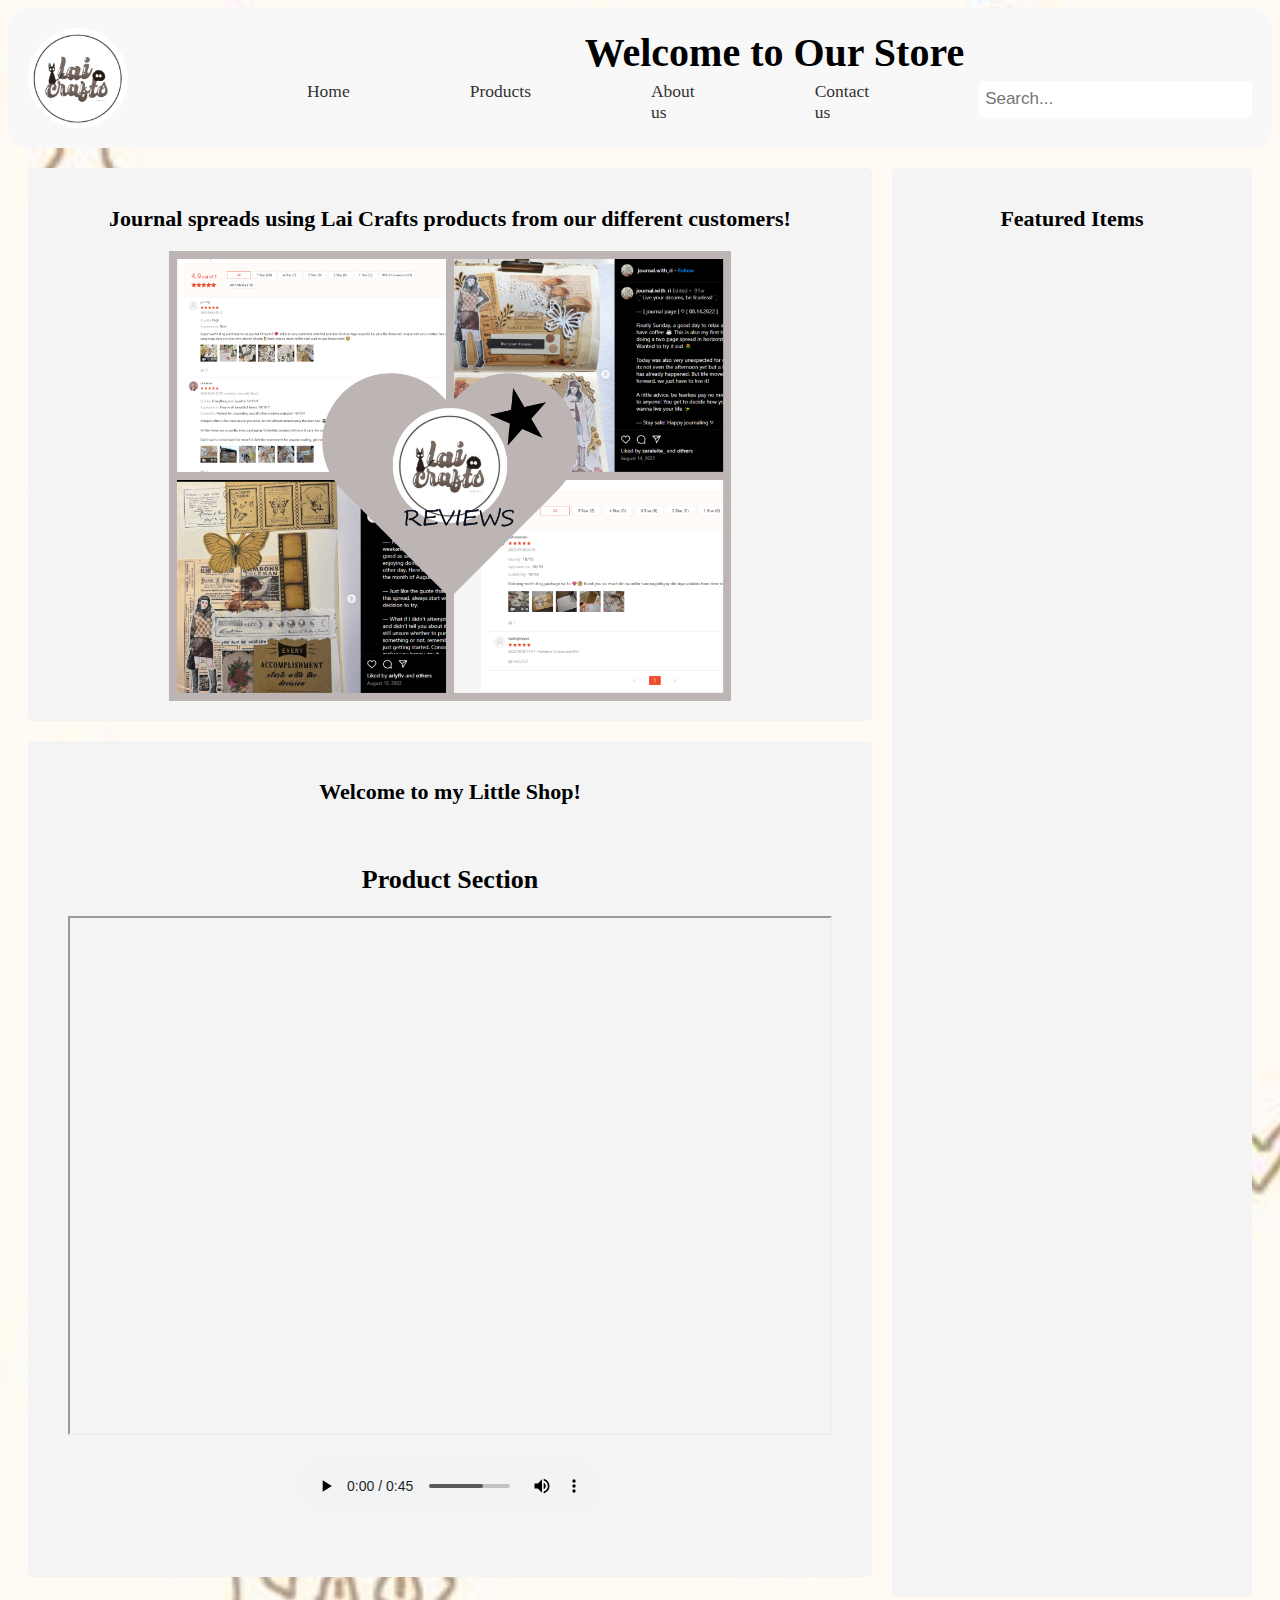
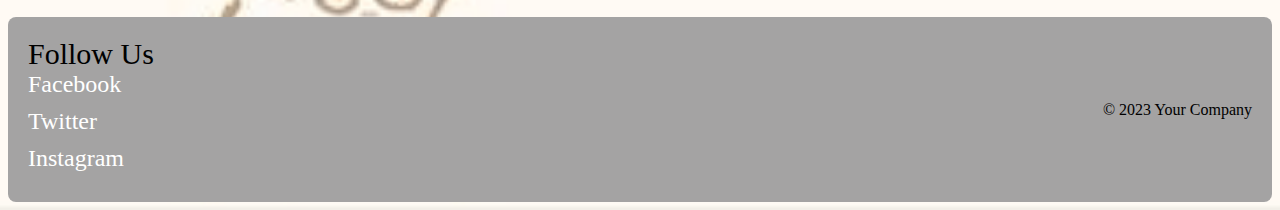
<file: index.html>
<!DOCTYPE html>
<html lang="en">
<head>
    <meta charset="UTF-8">
    <meta name="viewport" content="width=device-width, initial-scale=1.0">
    <link rel="stylesheet" type="text/css" href="style.css">
    <title>Lai Crafts</title>
</head>
<body style="background-image: url('HOME WALLPAPER4.jpg'); background-repeat: no-repeat; background-size: cover;">
    <header class="header">
        <div class="logo-container">
            <img src="LAILOGO-removebg-preview.jpg" alt="Logo" class="logo">
        </div>
        <div class="stock">
            <div class="welcome-text">
                Welcome to Our Store
            </div>
            <nav class="navbar">
                <a href="Home.html">Home</a>
                <a href="Products.html">Products</a>
                <a href="About_Us.html">About us</a>
                <a href="Contact_Us.html">Contact us</a>
                <input type="text" placeholder="Search..."> 	
            </nav>
        </div>
    </header>

    <div class="main-content">
        <div class="left-column">
            <section>
                <h2 class="h2-index">Journal spreads using Lai Crafts products from our different customers!</h2>
                <img src="LAI_REVIEW.png" alt="Reviews">
            </section>
            <article>
                <h2 class="h2-index">Welcome to my Little Shop!</h2>
                <section class="product">
                    <h2 class="section-heading">Product Section</h2>
                    <div class="product-media">
                        <div class="product-video">
                            <iframe width="760" height="515" src="https://www.youtube.com/embed/PJFLHGm-7JQ?si=yYf4VUNB8TQ6ceUc" title="YouTube video player" allow="accelerometer; autoplay; clipboard-write; encrypted-media; gyroscope; picture-in-picture; web-share" allowfullscreen></iframe>
                        </div>
                        <div class="product-audio">
                            <audio controls>
                                <source src="ADescrip.mp3" type="audio/mpeg">
                            </audio>
                        </div>
                    </div>
                </section>
            </article>
        </div>

        <aside>
            <h2 class="h2-index">Featured Items</h2>
            <div class="slideshow-container">
                <div class="slide">
                    <img src="JournalPic.jpg" alt="Item 1">
                </div>
                <div class="slide">
                    <img src="HairClipPic.jpg" alt="Item 2">
                </div>
                <div class="slide">
                    <img src="ScrapPic.jpg" alt="Item 3">
                </div>
            </div>
        </aside>
    </div>

    <footer class="footer">
        <div>
            <p class="p-footerCaption">Follow Us</p>
            <ul class="social-links">
                <li><a href="#">Facebook</a></li>
                <li><a href="#">Twitter</a></li>
                <li><a href="#">Instagram</a></li>
            </ul>
        </div>
        <div>
            <p>&copy; 2023 Your Company</p>
        </div>
    </footer>
</body>
</html>
</file>
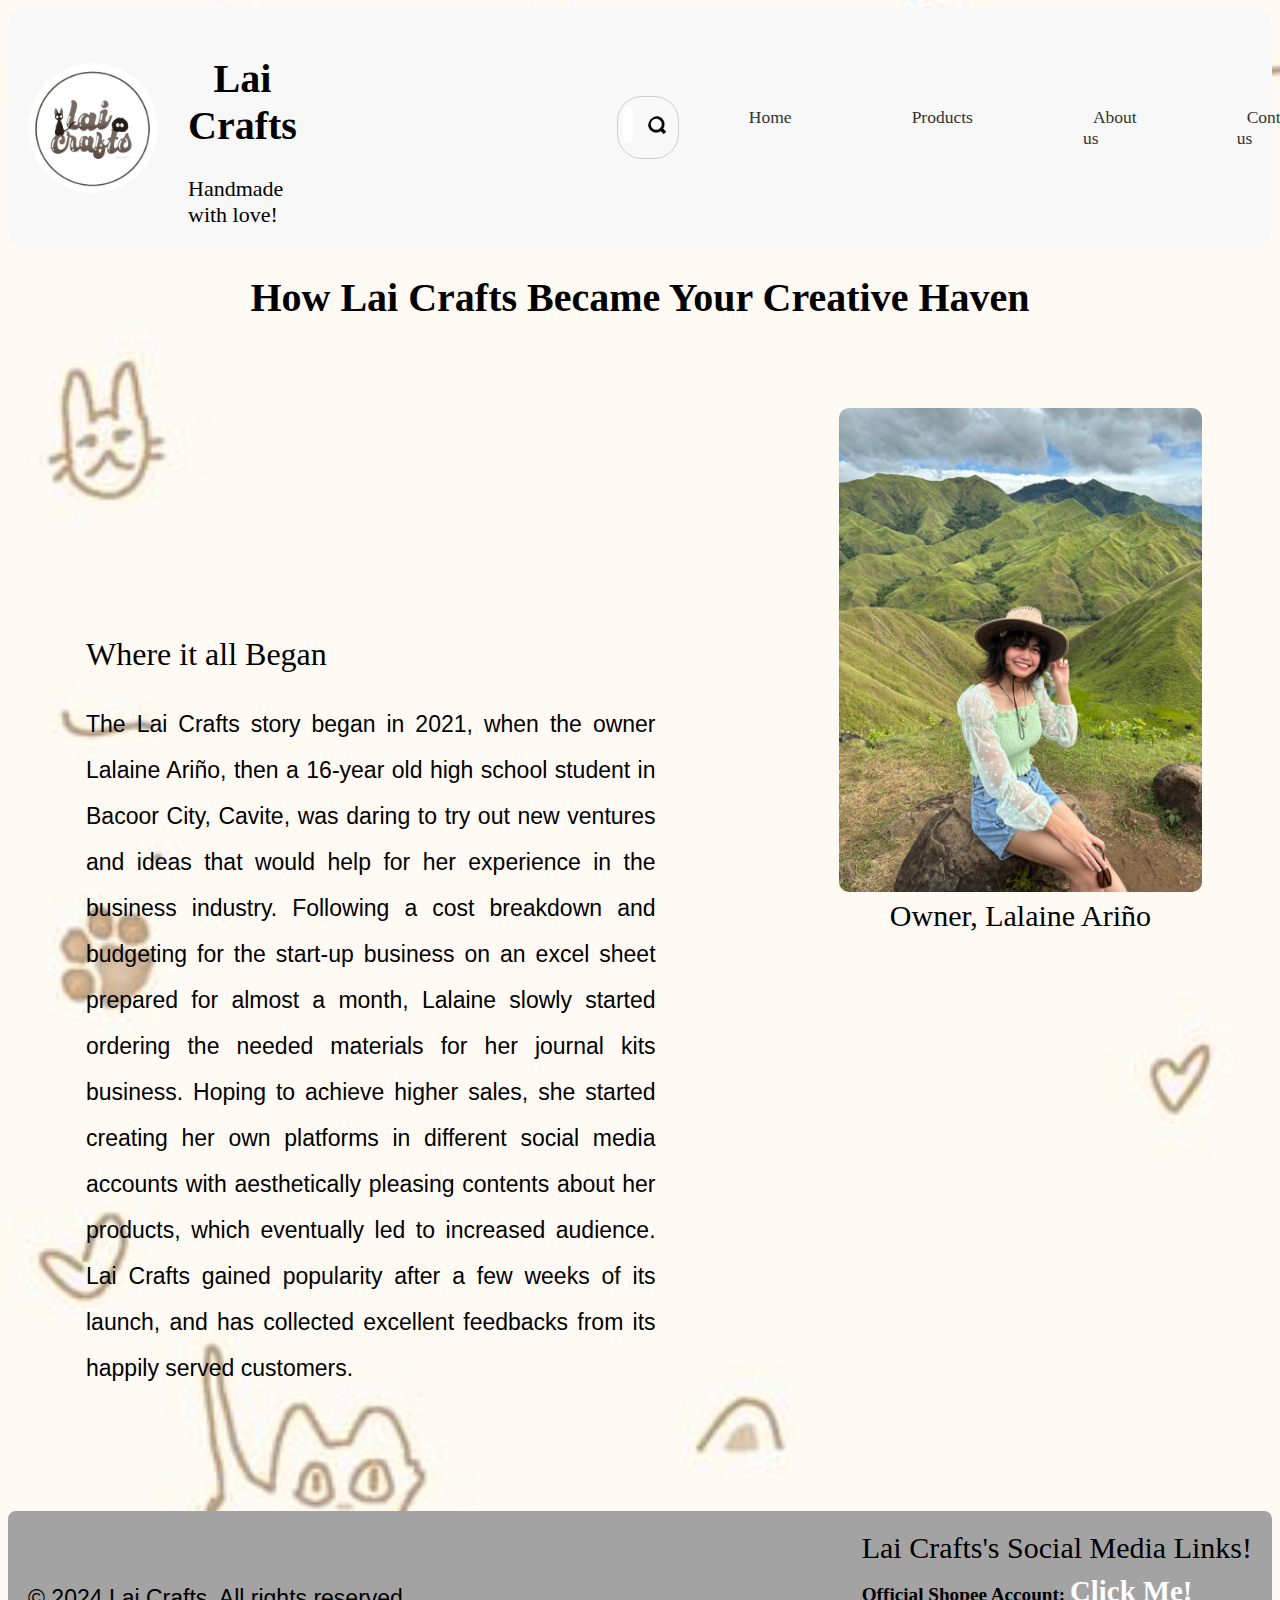
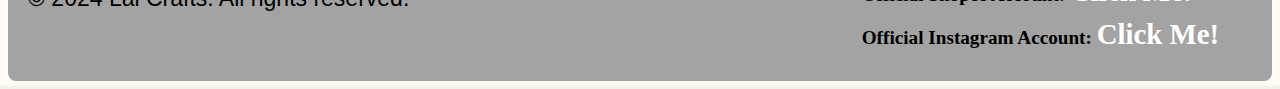
<file: About_Us.html>
<!DOCTYPE html>
<html lang="en">
<head>
    <meta charset="UTF-8">
    <meta name="viewport" content="width=device-width, initial-scale=1.0">
    <link rel="stylesheet" type="text/css" href="style.css">
    <title>Home Page</title>
</head>
<body style="background-image: url('HOME WALLPAPER4.jpg'); background-repeat: no-repeat; background-size: cover;">
    <header class="header">
        <div class="logo-container">
		<a href = "index.html">
            <div class="logo">
                <img src="LAILOGO-removebg-preview.jpg" alt="LOGO" width="300" height="130">
            </div>
		</a>
			<div class ="stock">
				<h1 class="welcome-text">Lai Crafts</h1>
					<span>Handmade with love!</span>		
			</div>
		</div>
		<div class="search-container">
			<input type="text" id="search-box" placeholder="Search...">
				<button type="submit" id="search-button"><img src="search-icon.jpg" alt="Search"></button>
		</div>
        <nav>
            <ul class="navbar">
                <li><a href="Home.html">Home</a></li>
                <li><a href="Products.html">Products</a></li>
                <li><a href="About_Us.html">About us</a></li>
                <li><a href="Contact_Us.html">Contact us</a></li>
            </ul>
        </nav>
    </header>
	<main>
	<h1 class="welcome-text">How Lai Crafts Became Your Creative Haven</h1>

<div class="crafts-container">
	<div class="crafts-text">
		<p class="crafts-title">Where it all Began</p>
		<p class="crafts-description">The Lai Crafts story began in 2021, when the owner Lalaine Ariño, then a 16-year old high school student in Bacoor City, Cavite, was daring to try out new ventures and ideas that would help for her experience in the business industry. Following a cost breakdown and budgeting for the start-up business on an excel sheet prepared for almost a month, Lalaine slowly started ordering the needed materials for her journal kits business. Hoping to achieve higher sales, she started creating her own platforms in different social media accounts with aesthetically pleasing contents about her products, which eventually led to increased audience. Lai Crafts gained popularity after a few weeks of its launch, and has collected excellent feedbacks from its happily served customers.</p>		
	</div>
	<div class="crafts-image">
		<figure>
			<img src="LALAINE.jpg" alt="Lai Image">
			<figcaption class="fig-caption">Owner, Lalaine Ariño</figcaption>
		</figure>
	</div>
</div>
	</main>
<footer class="footer">
  <p class="crafts-description">&copy; 2024 Lai Crafts. All rights reserved.</p>
  <ul class="social-links">
    <li>
      <p class="p-footerCaption">Lai Crafts's Social Media Links!</p>
    </li>
    <li>
      <h3>Official Shopee Account: <a href="https://shopee.ph/laicrafts" target="_blank">Click Me!</a></h3>
    </li>
    <li>
      <h3>Official Instagram Account: <a href="https://www.instagram.com/_laicrafts/" target="_blank">Click Me!</a></h3>
    </li>
  </ul>
</footer>
 
</body>
</html>
</file>
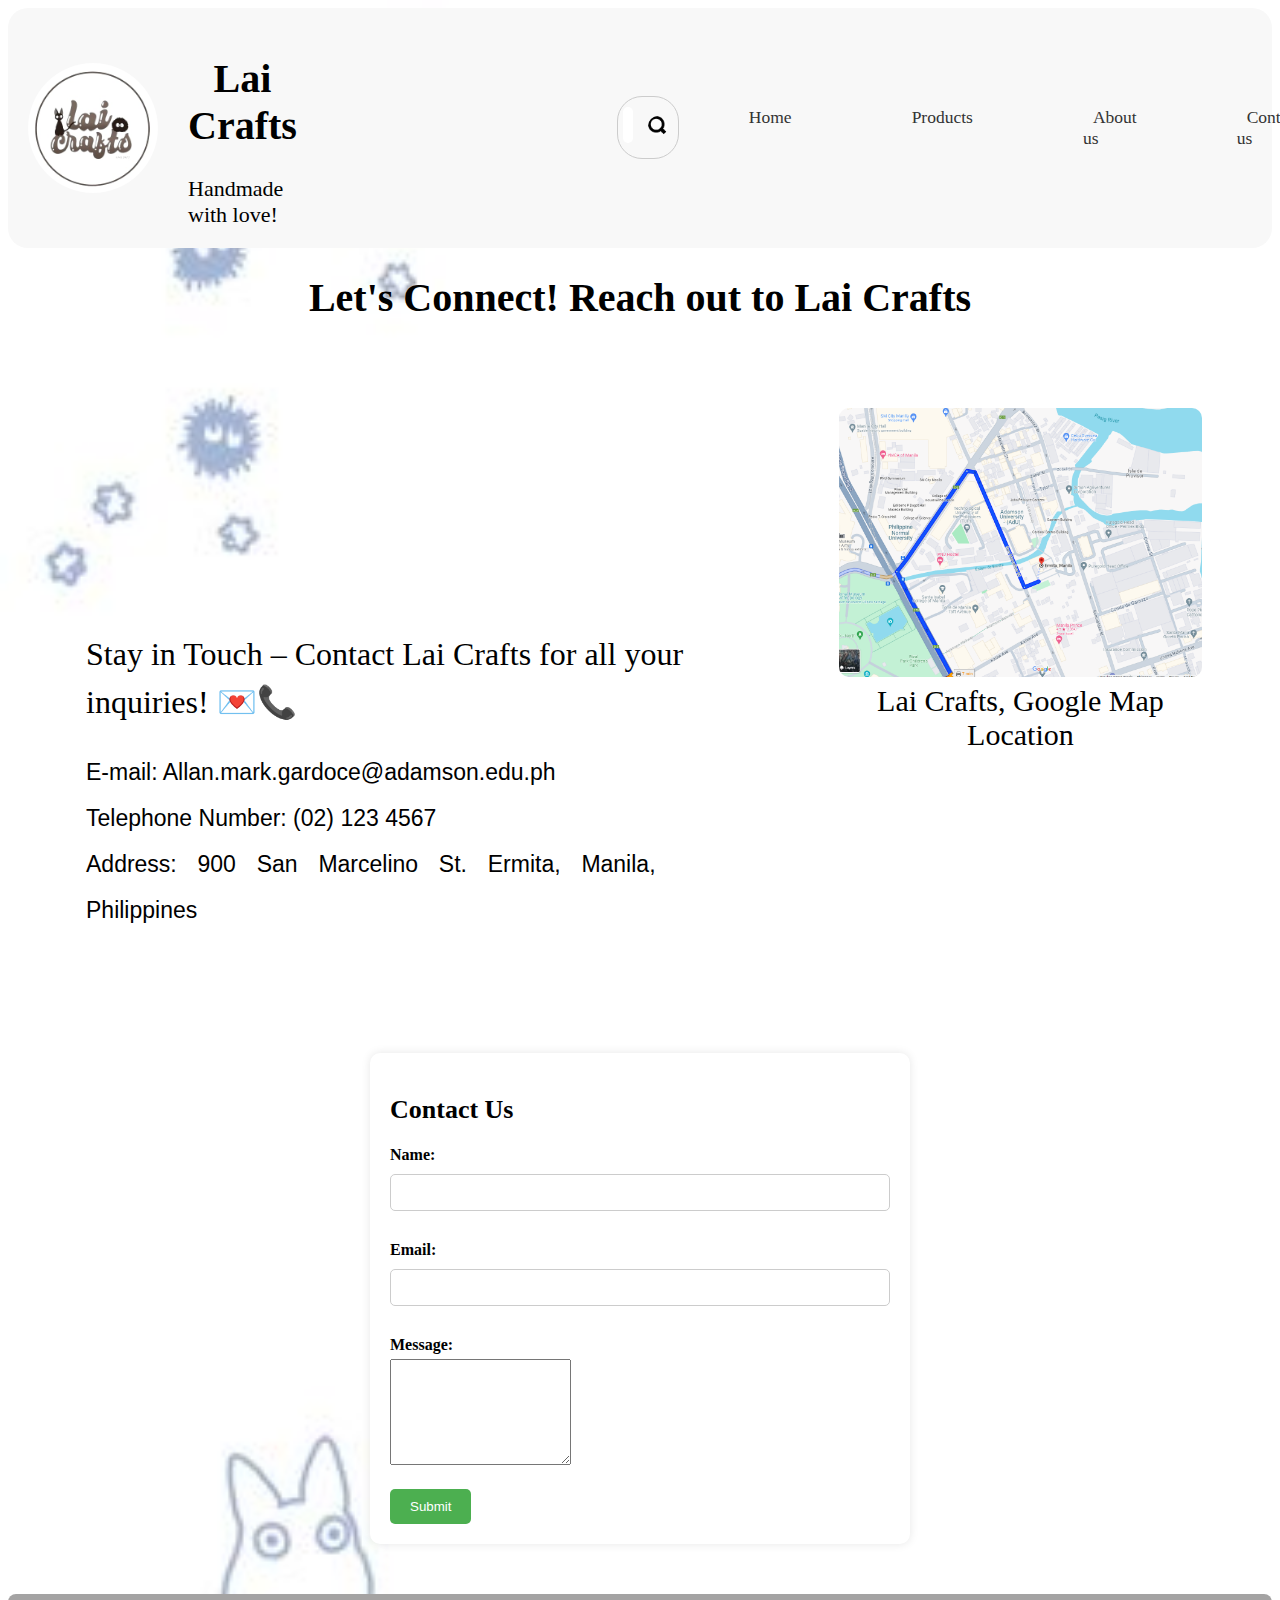
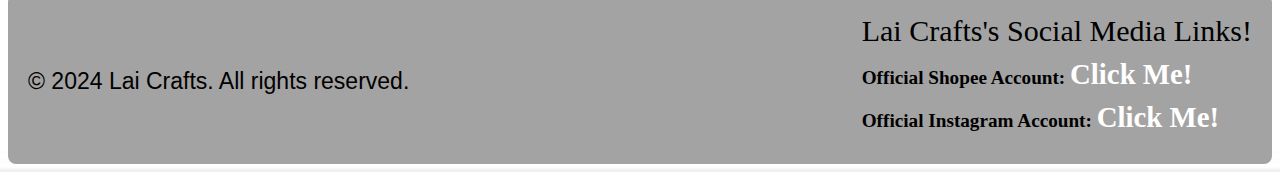
<file: Contact_Us.html>
<!DOCTYPE html>
<html lang="en">
<head>
    <meta charset="UTF-8">
    <meta name="viewport" content="width=device-width, initial-scale=1.0">
    <link rel="stylesheet" type="text/css" href="style.css">
    <title>Home Page</title>
</head>
<body style="background-image: url('HOME WALLPAPER3.jpg'); background-repeat: no-repeat; background-size: cover;">
    <header class="header">
        <div class="logo-container">
		<a href = "index.html">
            <div class="logo">
                <img src="LAILOGO-removebg-preview.jpg" alt="LOGO" width="300" height="130">
            </div>
		</a>
			<div class ="stock">
				<h1 class="welcome-text">Lai Crafts</h1>
					<span>Handmade with love!</span>		
			</div>
		</div>
		<div class="search-container">
			<input type="text" id="search-box" placeholder="Search...">
				<button type="submit" id="search-button"><img src="search-icon.jpg" alt="Search"></button>
		</div>
        <nav>
            <ul class="navbar">
                <li><a href="Home.html">Home</a></li>
                <li><a href="Products.html">Products</a></li>
                <li><a href="About_Us.html">About us</a></li>
                <li><a href="Contact_Us.html">Contact us</a></li>
            </ul>
        </nav>
    </header>
<main>
	<h1 class="welcome-text">Let's Connect! Reach out to Lai Crafts</h1>

<div class="crafts-container">
	<div class="crafts-text">
		<p class="crafts-title">Stay in Touch – Contact Lai Crafts for all your inquiries! 💌📞</p>
		<p class="crafts-description"> E-mail: Allan.mark.gardoce@adamson.edu.ph<br>
		Telephone Number: (02) 123 4567 <br>
		Address: 900 San Marcelino St. Ermita, Manila, Philippines</p>		
	</div>
	<div class="crafts-image">
		<figure>
  		 	<img src="AddressPic.png" alt="Location Image">
    			<figcaption class="fig-caption">Lai Crafts, Google Map Location</figcaption>
		</figure>
	</div>
</div>
<div class="container4Contact">
    <h2>Contact Us</h2>
    <form>
        <div class="form-group">
            <label for="name">Name:</label>
            <input type="text" id="name" name="name" required>
        </div>
        <div class="form-group">
            <label for="email">Email:</label>
            <input type="email" id="email" name="email" required>
        </div>
        <div class="form-group">
            <label for="message">Message:</label>
            <textarea id="message" name="message" required></textarea>
        </div>
        <input type="submit" value="Submit">
    </form>
</div>
</main>
<footer class="footer">
  <p class="crafts-description">&copy; 2024 Lai Crafts. All rights reserved.</p>
  <ul class="social-links">
    <li>
      <p class="p-footerCaption">Lai Crafts's Social Media Links!</p>
    </li>
    <li>
      <h3>Official Shopee Account: <a href="https://shopee.ph/laicrafts" target="_blank">Click Me!</a></h3>
    </li>
    <li>
      <h3>Official Instagram Account: <a href="https://www.instagram.com/_laicrafts/" target="_blank">Click Me!</a></h3>
    </li>
  </ul>
</footer>
</body>

</html>
</file>
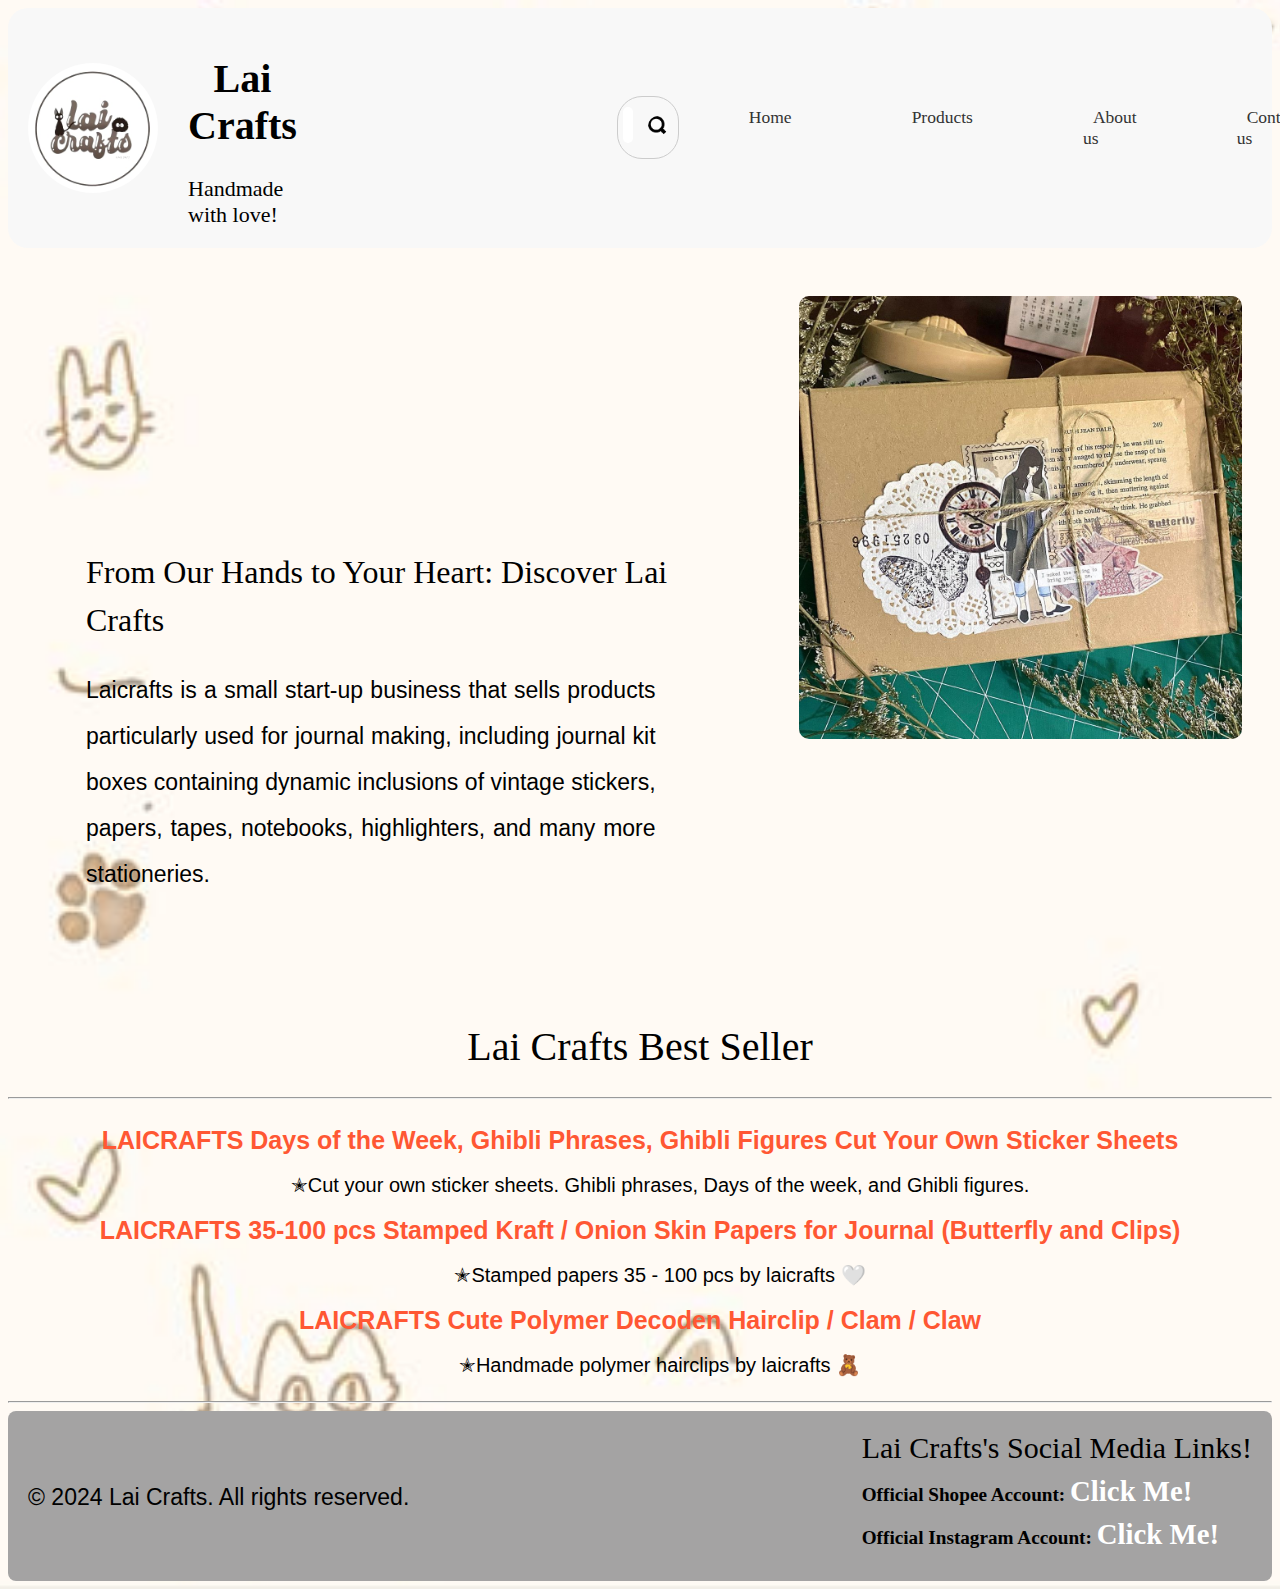
<file: Home.html>
<!DOCTYPE html>
<html lang="en">
<head>
    <meta charset="UTF-8">
    <meta name="viewport" content="width=device-width, initial-scale=1.0">
    <link rel="stylesheet" type="text/css" href="style.css">
    <title>Home Page</title>
</head>
<body style="background-image: url('HOME WALLPAPER4.jpg'); background-repeat: no-repeat; background-size: cover;">
    <header class="header">
        <div class="logo-container">
		<a href = "index.html">
            <div class="logo">
                <img src="LAILOGO-removebg-preview.jpg" alt="LOGO" width="300" height="130">
            </div>
		</a>
			<div class ="stock">
				<h1 class="welcome-text">Lai Crafts</h1>
					<span>Handmade with love!</span>		
			</div>
		</div>
		<div class="search-container">
			<input type="text" id="search-box" placeholder="Search...">
				<button type="submit" id="search-button"><img src="search-icon.jpg" alt="Search"></button>
		</div>
        <nav>
            <ul class="navbar">
                <li><a href="Home.html">Home</a></li>
                <li><a href="Products.html">Products</a></li>
                <li><a href="About_Us.html">About us</a></li>
                <li><a href="Contact_Us.html">Contact us</a></li>
            </ul>
        </nav>
    </header>
	&nbsp;
	<main>
	<div class="crafts-container">
	<div class="crafts-text">
		<p class="crafts-title">From Our Hands to Your Heart: Discover Lai Crafts</p>
		<p class="crafts-description">Laicrafts is a small start-up business that sells products particularly used for journal making, including journal kit boxes containing dynamic inclusions of vintage stickers, papers, tapes, notebooks, highlighters, and many more stationeries.</p>		
	</div>
	<div class="crafts-image">
		<img src="LaiCrafts1.jpg" alt="Lai Crafts Image" width="80%" height="auto">
	</div>
</div>
<p class="crafts-title2">Lai Crafts Best Seller</p>
<hr>
<dl>
    <dt><a href="Products.html">LAICRAFTS Days of the Week, Ghibli Phrases, Ghibli Figures Cut Your Own Sticker Sheets</a></dt>
        <dd>✭Cut your own sticker sheets. Ghibli phrases, Days of the week, and Ghibli figures.</dd>
    <dt><a href="Products.html">LAICRAFTS 35-100 pcs Stamped Kraft / Onion Skin Papers for Journal (Butterfly and Clips)</a></dt>
        <dd>✭Stamped papers 35 - 100 pcs by laicrafts 🤍</dd>
    <dt><a href="Products.html">LAICRAFTS Cute Polymer Decoden Hairclip / Clam / Claw</a></dt>
        <dd>✭Handmade polymer hairclips by laicrafts 🧸</dd>
</dl>
<hr>
</main>
<footer class="footer">
  <p class="crafts-description">&copy; 2024 Lai Crafts. All rights reserved.</p>
  <ul class="social-links">
    <li>
      <p class="p-footerCaption">Lai Crafts's Social Media Links!</p>
    </li>
    <li>
      <h3>Official Shopee Account: <a href="https://shopee.ph/laicrafts" target="_blank">Click Me!</a></h3>
    </li>
    <li>
      <h3>Official Instagram Account: <a href="https://www.instagram.com/_laicrafts/" target="_blank">Click Me!</a></h3>
    </li>
  </ul>
</footer>
</body>
</html>
</file>
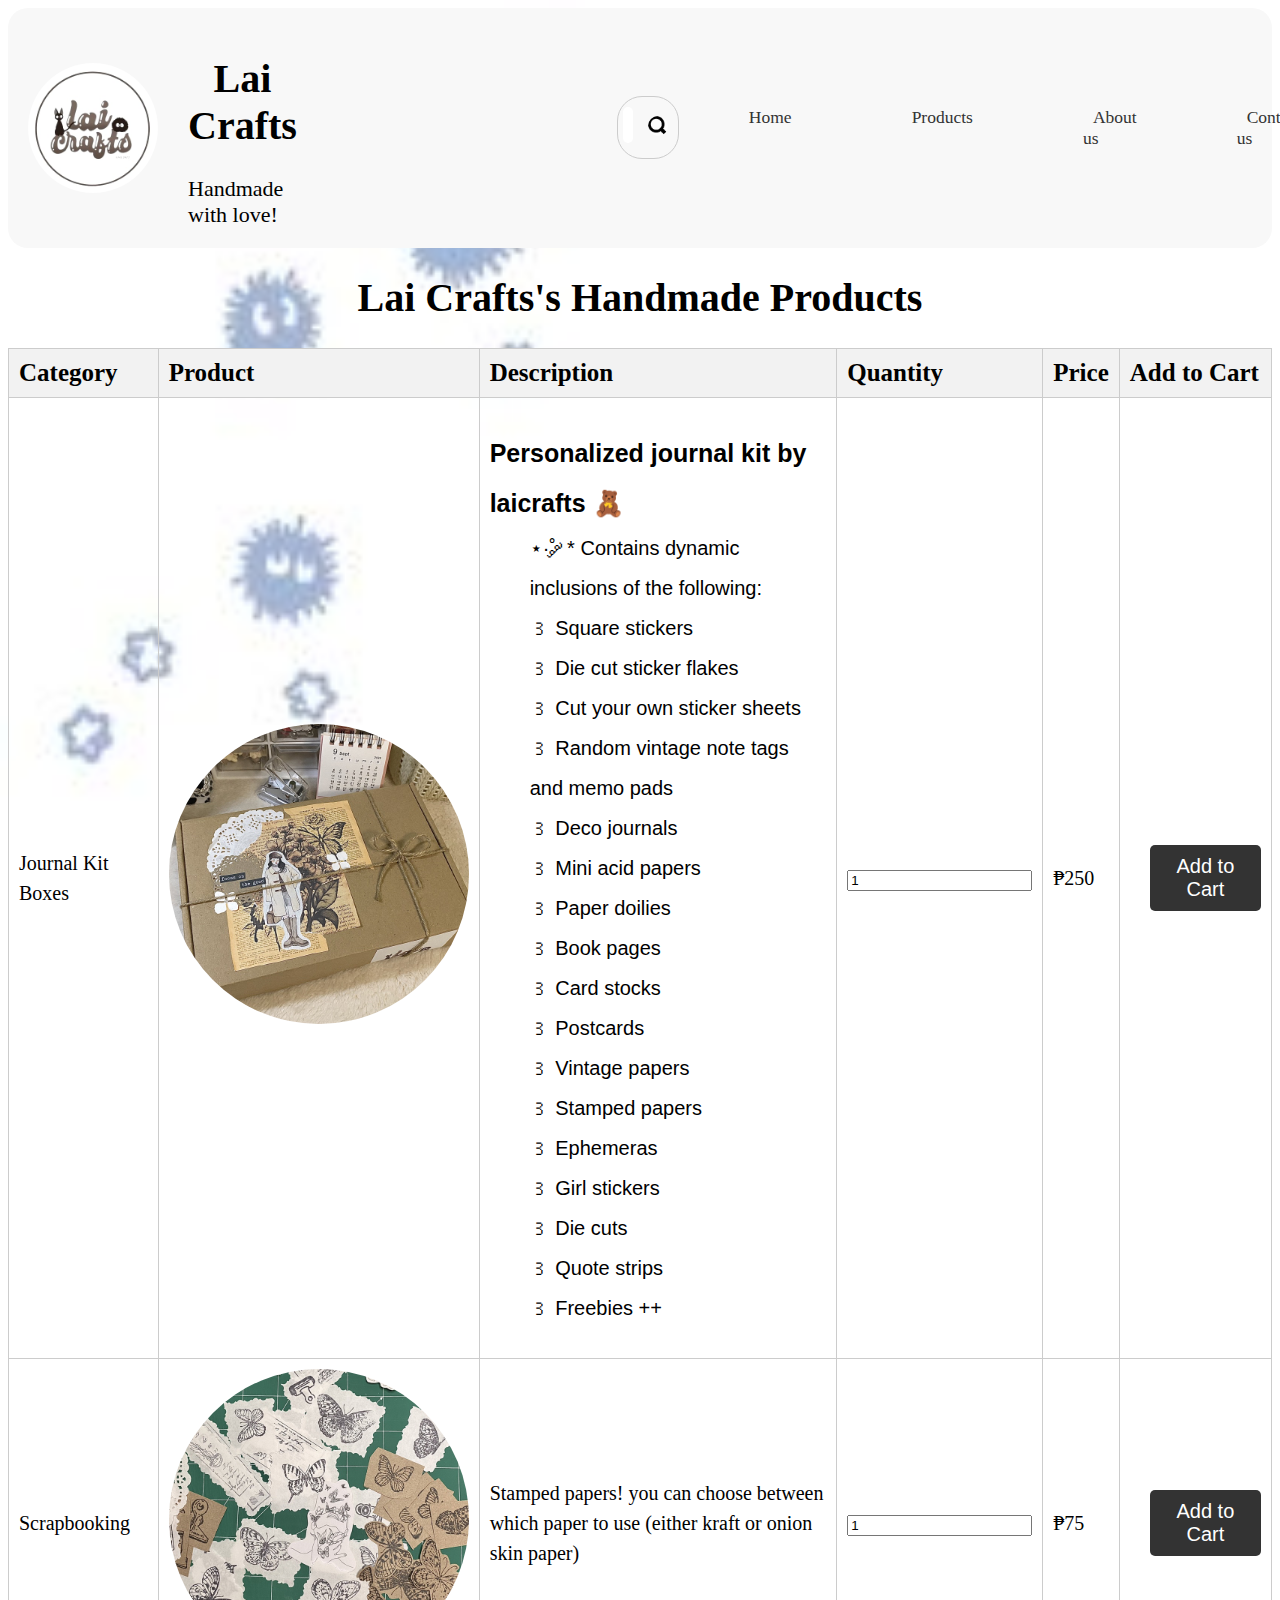
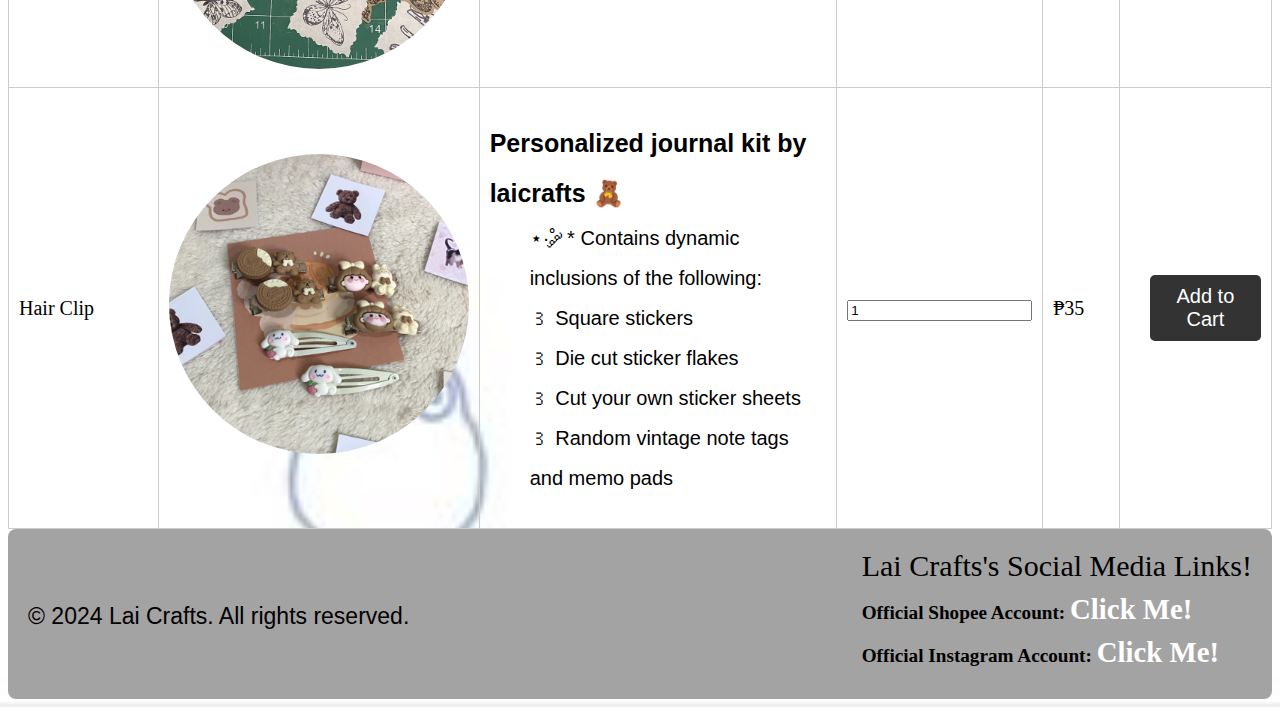
<file: Products.html>
<!DOCTYPE html>
<html lang="en">
<head>
    <meta charset="UTF-8">
    <meta name="viewport" content="width=device-width, initial-scale=1.0">
    <link rel="stylesheet" type="text/css" href="style.css">
    <title>Home Page</title>
</head>
<body style="background-image: url('HOME WALLPAPER3.jpg'); background-repeat: no-repeat; background-size: cover;">
    <header class="header">
        <div class="logo-container">
		<a href = "index.html">
            <div class="logo">
                <img src="LAILOGO-removebg-preview.jpg" alt="LOGO" width="300" height="130">
            </div>
		</a>
			<div class ="stock">
				<h1 class="welcome-text">Lai Crafts</h1>
					<span>Handmade with love!</span>		
			</div>
		</div>
		<div class="search-container">
			<input type="text" id="search-box" placeholder="Search...">
				<button type="submit" id="search-button"><img src="search-icon.jpg" alt="Search"></button>
		</div>
        <nav>
            <ul class="navbar">
                <li><a href="Home.html">Home</a></li>
                <li><a href="Products.html">Products</a></li>
                <li><a href="About_Us.html">About us</a></li>
                <li><a href="Contact_Us.html">Contact us</a></li>
            </ul>
        </nav>
    </header>
<main>
 <h1 class="welcome-text">Lai Crafts's Handmade Products</h1>
<table class="product-table">
  <thead>
    <tr>
      <th>Category</th>
      <th>Product</th>
      <th>Description</th>
      <th>Quantity</th>
      <th>Price</th>
      <th>Add to Cart</th>
    </tr>
  </thead>
  <tbody>
    <tr>
      <td>Journal Kit Boxes</td>
      <td><img src="JournalPic.jpg" alt="Product Image"></td>
	  <td>
      <dl class="dl-2">
		<dt>Personalized journal kit by laicrafts 🧸</dt>
		 <dd>⋆·˚ ༘ * Contains dynamic inclusions of the following:</dd>
		 <dd>꒱ Square stickers</dd>
		 <dd>꒱ Die cut sticker flakes</dd>
		 <dd>꒱ Cut your own sticker sheets</dd>
		 <dd>꒱ Random vintage note tags and memo pads</dd>
		 <dd>꒱ Deco journals</dd>
		 <dd>꒱ Mini acid papers</dd>
		 <dd>꒱ Paper doilies</dd>
		 <dd>꒱ Book pages</dd>
		 <dd>꒱ Card stocks</dd>
		 <dd>꒱ Postcards</dd>
		 <dd>꒱ Vintage papers</dd>
		 <dd>꒱ Stamped papers</dd>
		 <dd>꒱ Ephemeras</dd>
		 <dd>꒱ Girl stickers</dd>
		 <dd>꒱ Die cuts</dd>
		 <dd>꒱ Quote strips</dd>
		 <dd>꒱ Freebies ++</dd>
		</dl>
		</td>
      <td><input type="number" min="1" value="1"></td>
      <td>₱250</td>
      <td><button class="add-to-cart-button">Add to Cart</button></td>
    </tr>
    <tr>
      <td>Scrapbooking</td>
      <td><img src="ScrapPic.jpg" alt="Product Image"></td>
      <td>Stamped papers! you can choose between which paper to use (either kraft or onion skin paper)</td>
      <td><input type="number" min="1" value="1"></td>
      <td>₱75</td>
      <td><button class="add-to-cart-button">Add to Cart</button></td>
    </tr>
    <tr>
      <td>Hair Clip</td>
      <td><img src="HairClipPic.jpg" alt="Product Image"></td>
      <td>
    <dl class="dl-2">
		<dt>Personalized journal kit by laicrafts 🧸</dt>
			<dd>⋆·˚ ༘ * Contains dynamic inclusions of the following:</dd>
			<dd>꒱ Square stickers</dd>
			<dd>꒱ Die cut sticker flakes</dd>
			<dd>꒱ Cut your own sticker sheets</dd>
			<dd>꒱ Random vintage note tags and memo pads</dd>
	  </dl>
	  </td>
      <td><input type="number" min="1" value="1"></td>
      <td>₱35</td>
      <td><button class="add-to-cart-button">Add to Cart</button></td>
    </tr>
  </tbody>
</table>
</main>
 <footer class="footer">
  <p class="crafts-description">&copy; 2024 Lai Crafts. All rights reserved.</p>
  <ul class="social-links">
    <li>
      <p class="p-footerCaption">Lai Crafts's Social Media Links!</p>
    </li>
    <li>
      <h3>Official Shopee Account: <a href="https://shopee.ph/laicrafts" target="_blank">Click Me!</a></h3>
    </li>
    <li>
      <h3>Official Instagram Account: <a href="https://www.instagram.com/_laicrafts/" target="_blank">Click Me!</a></h3>
    </li>
  </ul>
</footer>
</body>
</html>
</file>
<file: style.css>
<style>
body {
    margin: 0;
    font-family: Arial, sans-serif;
}

.header {
    display: flex;
    justify-content: space-between;
    align-items: center;
    background-color: #f8f8f8;
    padding: 20px;
	border-radius:20px;
}
.header img {
	border-radius: 70%;
}
.logo-container {
    display: flex;
    align-items: center;
}
.logo {
    width: 100px;
    height: 100px;
    display: flex;
    align-items: center;
    margin-right: 60px;
	border-radius:20px;
}
.stock{
	display:flex;
	flex-direction:column;
	
}
.welcome-text {
	display:flex;
	flex-direction:column;
    font-size: 40px;
    font-weight: bold;
	text-align: center;
	font-family: cursive;
}
.navbar {
    display: flex;
    gap: 100px;
	
}
.navbar input[type=text] {
  float: right;
  padding: 6px;
  border: none;
  border-radius:5px;
  font-size: 17px;
}
.navbar li {
    list-style: none;
}
.navbar a {
	font-size: 17.5px;
	font-family: cursive;
    text-decoration: none;
    color: #333;
    padding: 5px 10px;
    border-radius: 5px;
    transition: background-color 0.3s;
}
.navbar a:hover {
    background-color: #ddd;
}
.product {
    padding: 20px;
    display: flex;
    justify-content: center; /* Center horizontally */
    align-items: center; /* Center vertically */
}

.product-media {
    display: flex;
    flex-direction: column; /* Stack elements vertically */
    align-items: center; /* Center elements horizontally */
    gap: 20px;
}
.tagline {
    margin-top: 10px;
    text-align: center;
    color: #666;
    font-size: 18px;
}
span{
	font-size:22px;
	font-family: cursive;
}

 .p-caption {
	font-family:cursive;
	font-size: 22px;
	max-width: 550px;
	word-wrap: break-word;
	line-height: 1.5;
	text-align: left;		
}

.p-caption2 {
	font-family:cursive;
	font-size: 22px;
	max-width: 550px;
	word-wrap: break-word;
	line-height: 1.5;
	text-align: left;		
}
 h2{
	font-size: 26px;
    font-weight: bold;
	text-align: left;
	font-family: cursive;
 }
 
 /*HOME*/
.crafts-container {
	display: flex;
	flex-wrap: wrap;
	justify-content: space-between;
	flex-direction: row;
	margin-bottom: 50px;
}

.crafts-text {
	flex: 1 1 50%;
	padding: 50px;
	text-align: left;
	margin-top:200px;
	margin-left: 28px;
}

.crafts-image {
	flex: 1 1 35%;
	padding: 30px;
	text-align: center;
	border-radius:10px;
}

.crafts-title {
	font-family:cursive;
	font-size: 32px;
	max-width: 100%;
	word-wrap: break-word;
	line-height: 1.5;
	margin-bottom: 20px;
}

.crafts-title2 {
	text-align:center;
	font-family:cursive;
	font-size: 40px;
	max-width: 100%;
	word-wrap: break-word;
	line-height: 1.5;
	margin-bottom: 20px;
}

.crafts-description {
	font-family:sans-serif;
	font-size: 23px;
	max-width: 90%;
	word-wrap: break-word;
	line-height: 2;
	text-align:justify;
	margin-bottom: 20px;
	
}

.crafts-image img {
	border-radius: 10px;
	width: 100%;
	height: auto;
}
dl{
	text-align:center;
	font-family:sans-serif;
	line-height:2;
}
dt{
	font-family:sans-serif;
	font-weight:bold;
	font-size:25px;	
}
dd{
	font-family: sans-serif;
	font-size:20px;
}
dl dt a:hover {
  text-decoration: underline;
}
a {
   text-decoration: none; /* Remove underline */
   color: #FF5733; /* Change color */
   transition: color 0.5s; /* Smooth color transition on hover */
}
 a:hover {
    color: #DADAD9; /* Change color on hover */
}
.search-container {
  display: flex;
  align-items: center;
  border: 1px solid #ccc;
  border-radius: 25px;
  padding: 5px;
  margin: 20px;
  margin-left:320px;
}

#search-box {
  padding: 5px;
  border: none;
  border-radius: 25px;
  font-size: 1.4em;
}

#search-button {
  background: none;
  border: none;
  padding: 5px;
  margin-left: 10px;
  border-radius: 50%;
  cursor: pointer;
}

#search-button img {
  width: 20px;
  height: 20px;
}


.footer {
  background-color: #A4A3A3;
  color: black;
  padding: 20px;
  border-radius: 8px;
  display: flex;
  justify-content: space-between;
  align-items: center;
  flex-wrap: wrap;
}

.social-links {
  display: flex;
  flex-direction: column;
  list-style: none;
  text-align: left;
  margin: 0;
  padding: 0;
}

.social-links li {
  margin-bottom: 10px;
}

.social-links h3 {
  margin: 0;
  font-size: 1.2em;
}

.social-links a {
  color: #fff;
  text-decoration: none;
  font-size: 1.5em;
}

.social-links a:hover {
  color: #ccc;
}


 /*Products*/
 .product-table {
  width: 100%;
  border-collapse: collapse;
  border: 1px solid #ccc;
  font-family:cursive;
  font-size: 25px;
}

.product-table th,
.product-table td {
  padding: 10px;
  border: 1px solid #ccc;
  text-align: left;
}

.product-table th {
  background-color: #f2f2f2;
  font-weight: bold;
}

.product-table img {
  width: 300px;
  height: 300px;
  object-fit: cover;
  border-radius: 50%;
}

.add-to-cart-button {	
  background-color: #333;
  color: white;
  padding: 10px 20px;
  border: none;
  border-radius: 5px;
  cursor: pointer;
  font-size: 1em;
  margin-left:20px;
}

.add-to-cart-button:hover {
  background-color: #C3CAC6;
}
td{
	font-family:cursive;
	font-size: 20px;
	max-width: 500px;
	word-wrap: break-word;
	line-height: 1.5;
}

.dl-2{
	text-align:left;
	font-family:sans-serif;
	line-height:2;
}
.p-footerCaption{
	font-family:cursive;
	font-size: 30px;
	margin:0;
	padding:0;
}
figure{
	font-size:30px;
}
.fig-caption{
	font-family:cursive;
	
}

.container4Contact {
     max-width: 500px;
    margin: 50px auto;
    background-color: #fff;
    border-radius: 10px;
    padding: 20px;
    box-shadow: 0px 0px 10px 0px rgba(0, 0, 0, 0.1);
}

.form-group {
    margin-bottom: 20px;
}

label {
    display: block;
    font-weight: bold;
    margin-bottom: 5px;
}

input[type="text"],
input[type="email"],
extarea {
    width: 100%;
    padding: 10px;
    border: 1px solid #ccc;
    border-radius: 5px;
    box-sizing: border-box;
    margin-top: 5px;
    margin-bottom: 10px;
}

textarea {
    height: 100px;
}

 input[type="submit"] {
    background-color: #4CAF50;
    color: white;
    padding: 10px 20px;
    border: none;
    border-radius: 5px;
    cursor: pointer;
}

input[type="submit"]:hover {
    background-color: #45a049;
}

.main-content {
    display: flex;
    margin: 20px;
}
.left-column {
    flex: 2;
    display: flex;
    flex-direction: column;
}
section, article {
    background-color: #f4f4f4;
    margin-bottom: 20px;
    padding: 20px;
    border-radius: 5px;
}
section {
    background-color: #f4f4f4;
    margin-bottom: 20px;
    padding: 20px;
    border-radius: 5px;
    display: flex; /* Add this line */
    flex-direction: column; /* Add this line */
    align-items: center; /* Add this line */
}

section img {
	max-width: 70%;
	align-self: center; /* Add this line */
}
aside {
    flex: 1;
    background-color: #f4f4f4;
    margin-left: 20px;
    padding: 20px;
    border-radius: 5px;
}

.h2-index {
    font-size: 22px;
    text-align: center; /* Center the text horizontally */
    display: flex; /* Use flexbox for vertical alignment */
    justify-content: center; /* Center the content horizontally */
    align-items: center; /* Center the content vertically */

}


.slideshow-container {
    position: relative;
    width: 100%;
    max-width: 300px; /* Adjust based on your design */
    height: 200px; /* Adjust based on your design */
    overflow: hidden;
    margin: auto;
}

.slide {
    position: absolute;
    width: 100%;
    height: 100%;
    opacity: 0;
    animation: slideAnimation 12s infinite;
}


.slide img {
    width: 100%;
    height: auto;
    object-fit: cover; /* This ensures the image covers the entire slide */
	display:cover;
	
}

.slide {
   max-width:100%;

    opacity: 0;
    position: absolute;
    animation: slideAnimation 12s infinite;
}

.slide:nth-child(1) {
    animation-delay: 0s;
}

.slide:nth-child(2) {
    animation-delay: 4s;
}

.slide:nth-child(3) {
    animation-delay: 8s;
}

@keyframes slideAnimation {
    0% { opacity: 0; }
    8% { opacity: 1; }
    33% { opacity: 1; }
    41% { opacity: 0; }
}

 /* THIS IS PALATANDAAN*/ 
</style>
</file>
